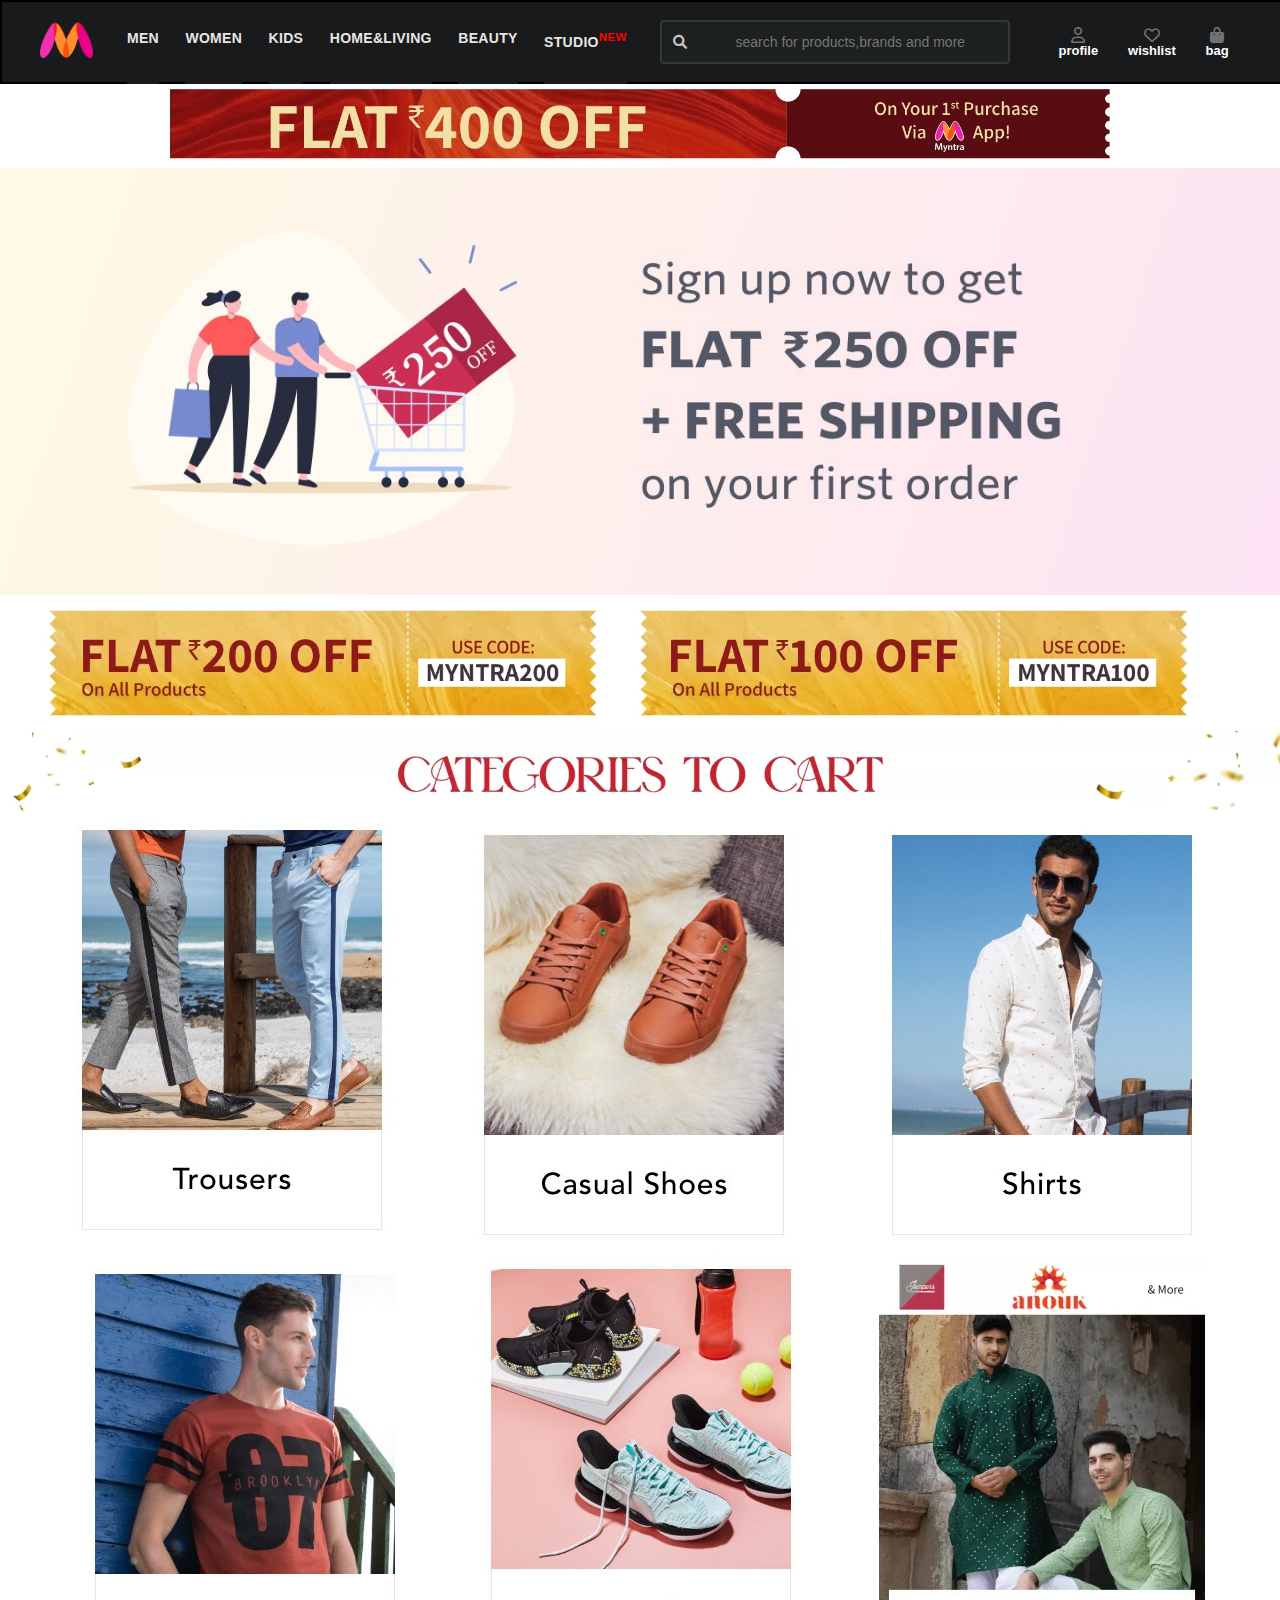
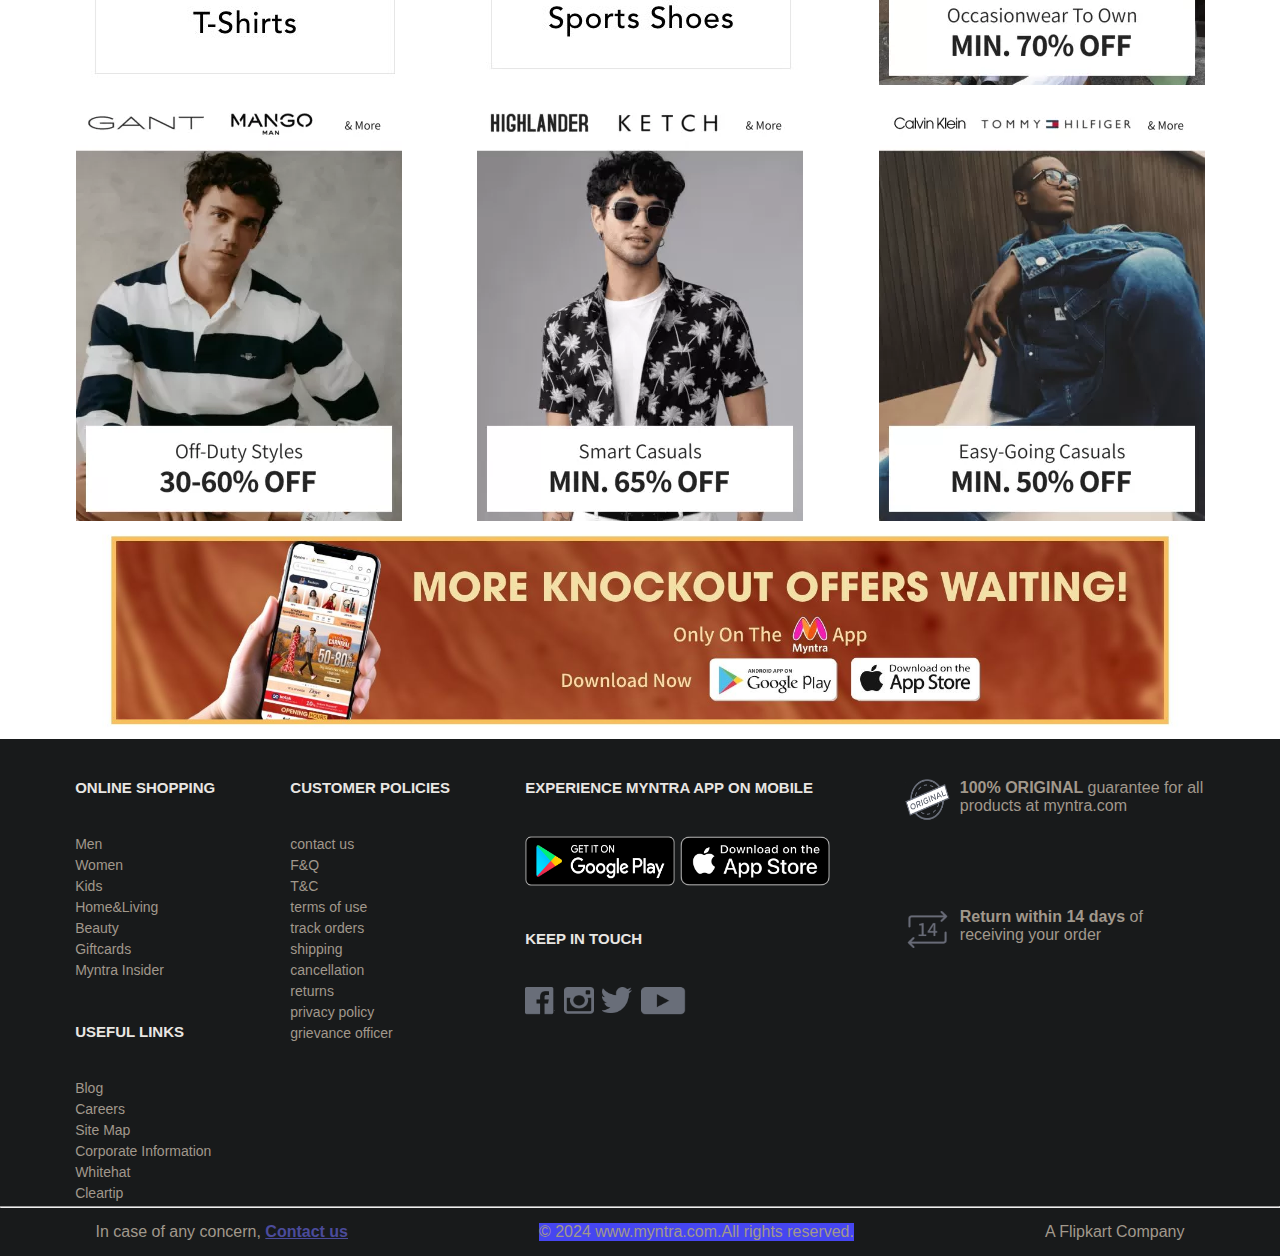
<file: myntraCloneProject/index.html>
<!DOCTYPE html>
<html lang="en">
<head>
    <meta charset="UTF-8">
    <meta name="viewport" content="width=device-width, initial-scale=1.0">
    <link rel="stylesheet" href="https://cdnjs.cloudflare.com/ajax/libs/font-awesome/6.0.0/css/all.min.css">
    <title>myntra-clone</title>
    <link rel="stylesheet" href="index.css">
</head>
<body>
    <header>
        
        <div class="logo">
            <a href="#"><img class="logo-img" src="images/myntra-logo.png"></a>
        </div>

        <nav-bar class="nav-bar-sec">
           <a href="#" class="nav-bar-sec1 ">men</a>
           <a href="#" class="nav-bar-sec2 ">women</a>
           <a href="#" class="nav-bar-sec3 ">kids</a>
           <a href="#" class="nav-bar-sec4 ">home&living</a>
           <a href="#" class="nav-bar-sec5 ">beauty</a>
           <a href="#" class="nav-bar-sec6 ">studio<sup>new</sup></a> 
        </nav-bar>

        <div class="search-bar">
            <i class="fa-solid fa-magnifying-glass search-icon" ></i>
            <input class="search-input"  placeholder="search for products,brands and more">
            
        </div>
        <div class="action-bar">
    
            <div class="action-container ">
            <i class="fa-regular fa-user"></i>
            <span>profile</span>
            </div>
             
            <div class="action-container ">
            <i class="fa-regular fa-heart"></i>
            <span>wishlist</span>
            </div>

            <div class="action-container ">
            <i class="fa-solid fa-bag-shopping"></i>
            <span>bag</span>
            </div>
            
        </div>

    </header>

     <!-- END OF NAV-BAR -->

    <main>
        <div class="bannerContent">
          <img class="banner-image1" src="images/banner/banner-image1.jpg" alt="FLAT400">
          <img class="banner-image2" src="images/banner/banner-image2.jpeg" alt="END OF SEASON SALE">
          <img class="banner-image3" src="images/banner/banner-image3.webp" alt="FLAT200 OFF">
          <img class="banner-image4" src="images/banner/banner-image4.webp" alt="FLAT 100 OFF">
        </div>

    <div class="categories">
     <a href="#" ><img class="categories0" src="images/categories/categories0.webp" alt="CATEGORIES TO CART"></a>

     <div class="category-items1">
     <a href="trousers.html" ><img class="categories1" src="images/categories/category-img1.jpg" alt="CATEGORIES TO CART"></a>
     <a href="casualShoes.html" ><img class="categories2" src="images/categories/category-img2.jpg" alt="CATEGORIES TO CART"></a>
     <a href="shirts.html" ><img class="categories3" src="images/categories/category-img3.jpg" alt="CATEGORIES TO CART"></a>
     <a href="#" ><img class="categories4" src="images/categories/category-img4.jpg" alt="CATEGORIES TO CART"></a>
     <a href="#" ><img class="categories8" src="images/categories/category-img8.jpg" alt="CATEGORIES TO CART"></a>
    
     <a href="#" ><img class="categories5" src="images/categories/category-img5.webp" alt="CATEGORIES TO CART"></a>
     <a href="#" ><img class="categories6" src="images/categories/category-img6.webp" alt="CATEGORIES TO CART"></a>
     <a href="#" ><img class="categories7" src="images/categories/category-img7.webp" alt="CATEGORIES TO CART"></a>
     <a href="#" ><img class="categories9" src="images/categories/category-img9.webp" alt="CATEGORIES TO CART"></a>
     
    </div>
    <a href="#"><img  class="categories10" src="images/categories/category-img10.jpg" alt="MORE OFFERS WAITING"> </a>
     </div>

        <div class="categoryItems"></div>
    </main>

    <footer>
        <div class="footer-items">
            <div class="footer-col1">
                <h3>ONLINE SHOPPING</h3>
                <a href="#"  >men</a>
                <a href="#" >women</a>
                <a href="#" >kids</a>
                <a href="#" >home&living</a>
                <a href="#" >beauty</a>
                <a href="#">giftcards</a>
                <a href="#">Myntra insider</a>

                <h3>USEFUL LINKS</h3>
                <a href="#">blog</a>
                <a href="#">careers</a>
                <a href="#">site map</a>
                <a href="#">corporate information</a>
                <a href="#">whitehat</a>
                <a href="#">cleartip</a>
            </div>

            <div class="footer-col2">
               <h3>CUSTOMER POLICIES</h3>
               <a href="#">contact us</a>
               <a href="#">F&Q</a>
               <a href="#">T&C</a>
               <a href="#">terms of use</a>
               <a href="#">track orders</a>
               <a href="#">shipping</a>
               <a href="#">cancellation</a>
               <a href="#">returns</a>
               <a href="#">privacy policy</a>
               <a href="#">grievance officer</a>
            </div> 

            <div class="footer-col3">

                <div class="footer-col3-1">
                <h3>EXPERIENCE MYNTRA APP ON MOBILE</h3>
                <a href="#" ><img src="images/footerImages/footer-img1.png" class="footer-img1"></a>
                <a href="#" ><img src="images/footerImages/footer-img2.png" class="footer-img2"></a>
                </div>

                <div class="footer-col3-2">
                <h3>KEEP IN TOUCH</h3>
                <a href="#"><img src="images/footerImages/fb.png" class="footer-img3"></a>
                <a href="#"><img src="images/footerImages/insta.png" class="footer-img4"></a>
                <a href="#"><img src="images/footerImages/twitter.png" class="footer-img5"></a>
                <a href="#"><img src="images/footerImages/youtube.png" class="footer-img6"></a>
                </div>

            </div>

            <div class="footer-col4">

                <div class="footer-col4-1">
                <a href="#"><img src="images/footerImages/original.png" class="footer-img7"></a>
                <p><b>100% ORIGINAL </b>guarantee for all products at myntra.com</p>
                </div>

                <div class="footer-col4-2">
                    <a href="#"><img src="images/footerImages/return.png" class="footer-img8"></a>
                    <p><b>Return within 14 days </b>of receiving your order</p>
                    </div>

            </div>
        </div>

        <hr>
        <div class="footer-bottom">
        <p>In case of any concern, <span><a href="#" style="color: rgb(75, 75, 155);">Contact us</a></span></p>
        <p style="background-color:rgb(70, 70, 241);">© 2024 www.myntra.com.All rights reserved.</p>
        <p>A Flipkart Company</p>
         </div>
    </footer>
</body>
</html>
</file>
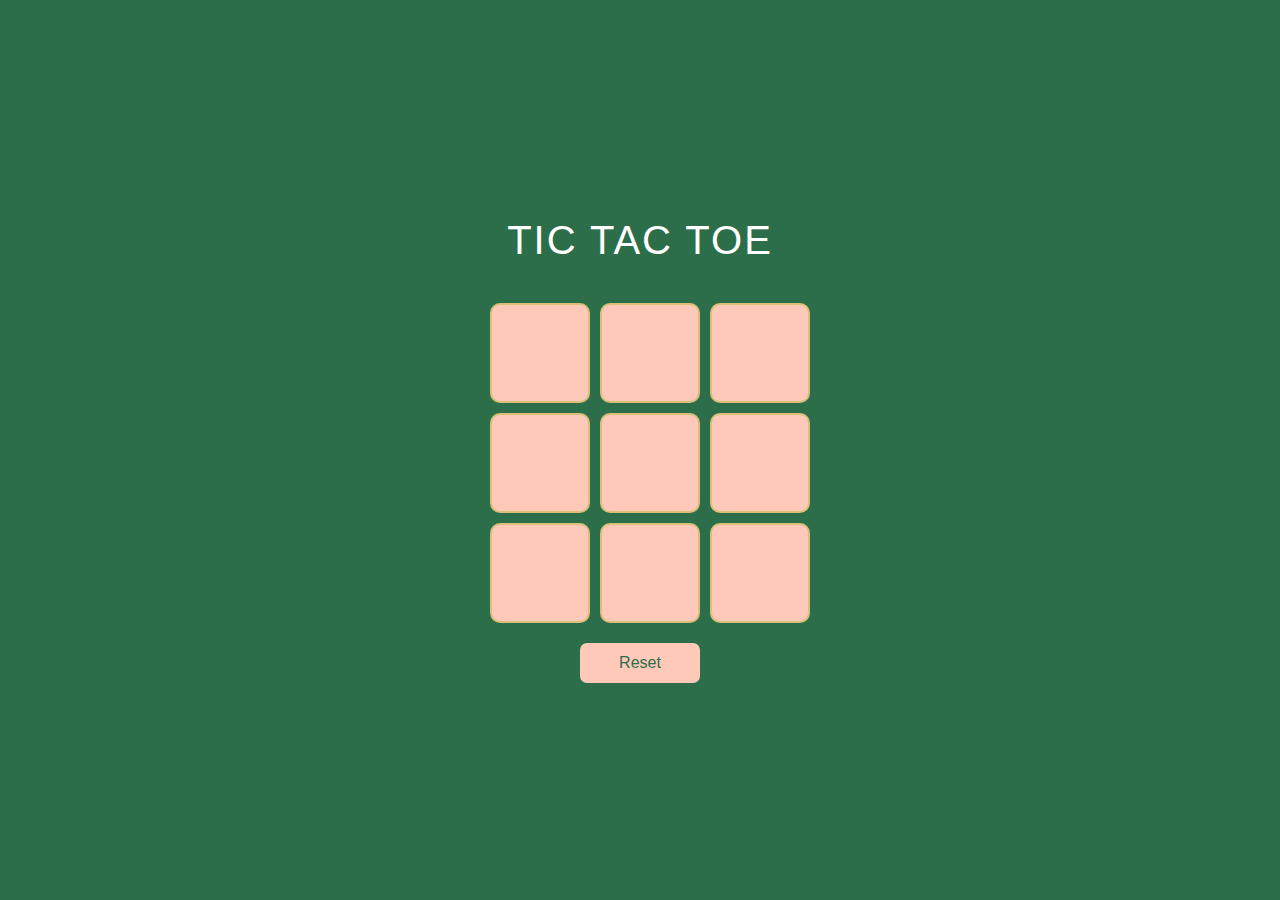
<file: ticTacToe/index.html>
<!DOCTYPE html>
<html lang="en">
<head>
    <meta charset="UTF-8">
    <meta name="viewport" content="width=device-width, initial-scale=1.0">
    <title> Tic-Tac-Toe Game</title>
    <link rel="stylesheet" href="styles.css">
</head>
<body>
    <div class="container">
    <div class="heading">TIC TAC TOE</div>
    <div class="boxes">
       <button class="box"></button>
       <button class="box"></button>
       <button class="box"></button>
       <button class="box"></button>
       <button class="box"></button>
       <button class="box"></button>
       <button class="box"></button>
       <button class="box"></button>
       <button class="box"></button>
    </div>
    <button class="resetBtn">Reset</button>
</div>
    <script src="script.js"></script>
</body>
</html>
</file>
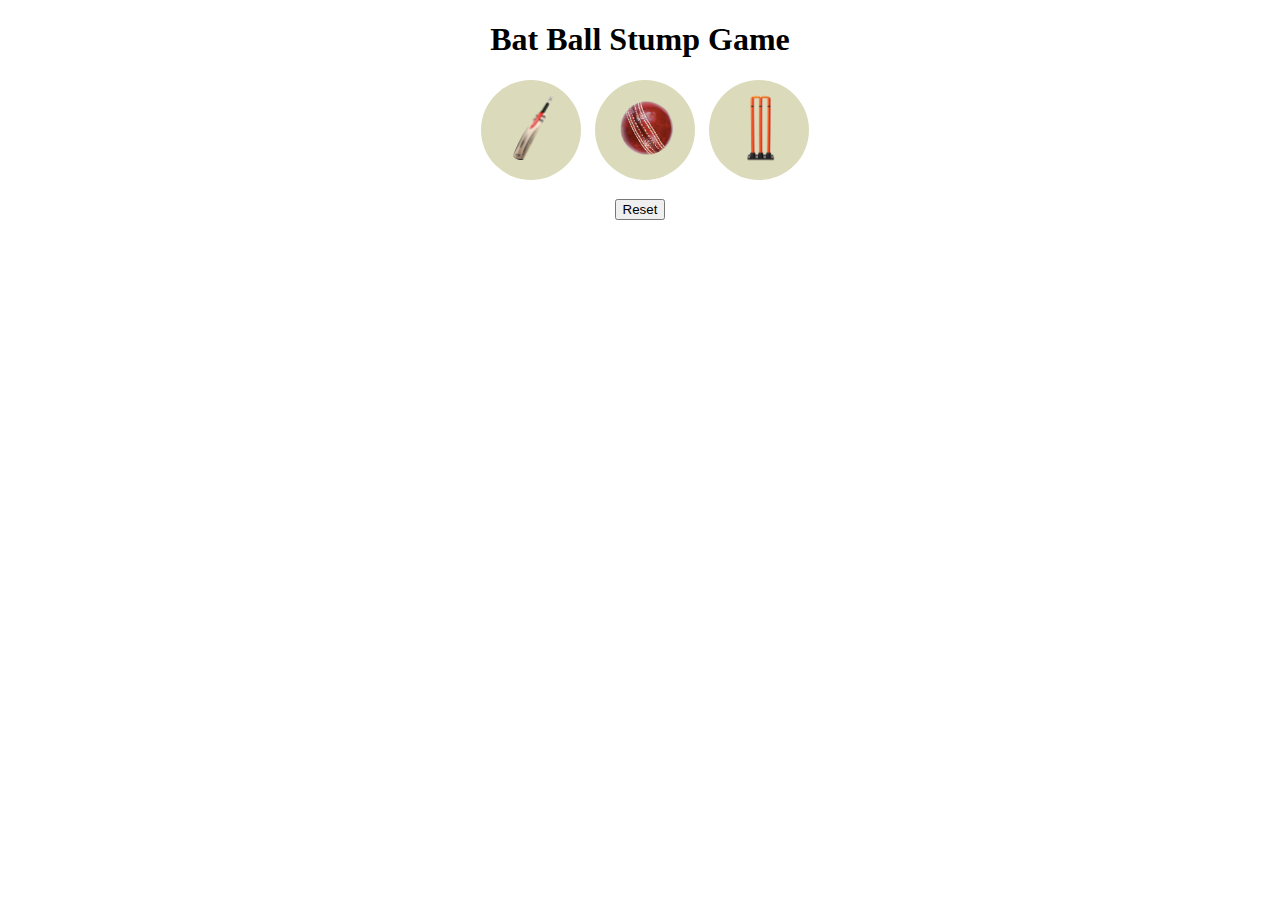
<file: BatBallStump/bbs.html>
<!DOCTYPE html>
<html lang="en">
<head>
    <meta charset="UTF-8">
    <meta name="viewport" content="width=device-width, initial-scale=1.0">
    <title>BatBallStump</title>
    <link rel="stylesheet" href="bbs.css">
</head>
<body>
    <h1>Bat Ball Stump Game</h1>
    <button class="choice-button"
    onclick="

   let computerChoice=getcomputerChoice();

   let resultMsg=getResultMsg('Bat',computerChoice);


   alertMsg('Bat',computerChoice,resultMsg);"
    
    
    ><img src="images/bat.png" class="choiceImg" alt="choice-img"></button>


    <button  class="choice-button"
     onclick="computerChoice=getcomputerChoice();
   
     resultMsg=getResultMsg('Ball',computerChoice);

     alertMsg('Ball',computerChoice,resultMsg);
   "><img src="images/ball.png" class="choiceImg" alt="Ball-img"></button>

    <button  class="choice-button"
    onclick="
   
    computerChoice=getcomputerChoice();
    resultMsg=getResultMsg('Stump',computerChoice);
    

    alertMsg('Stump',computerChoice,resultMsg);"
    
    ><img src="images/stump.png" class="choiceImg" alt="Stump-img"></button>

    <h3 id="user-choice"></h3>
    <h3 id="computer-choice"></h3>
    <h3 id="result"></h3>
    <h3 id="score"></h3>

    
    <button onclick="resetScore()">Reset</button>



    <script src="bbs.js"></script>
</body>
</html>
</file>
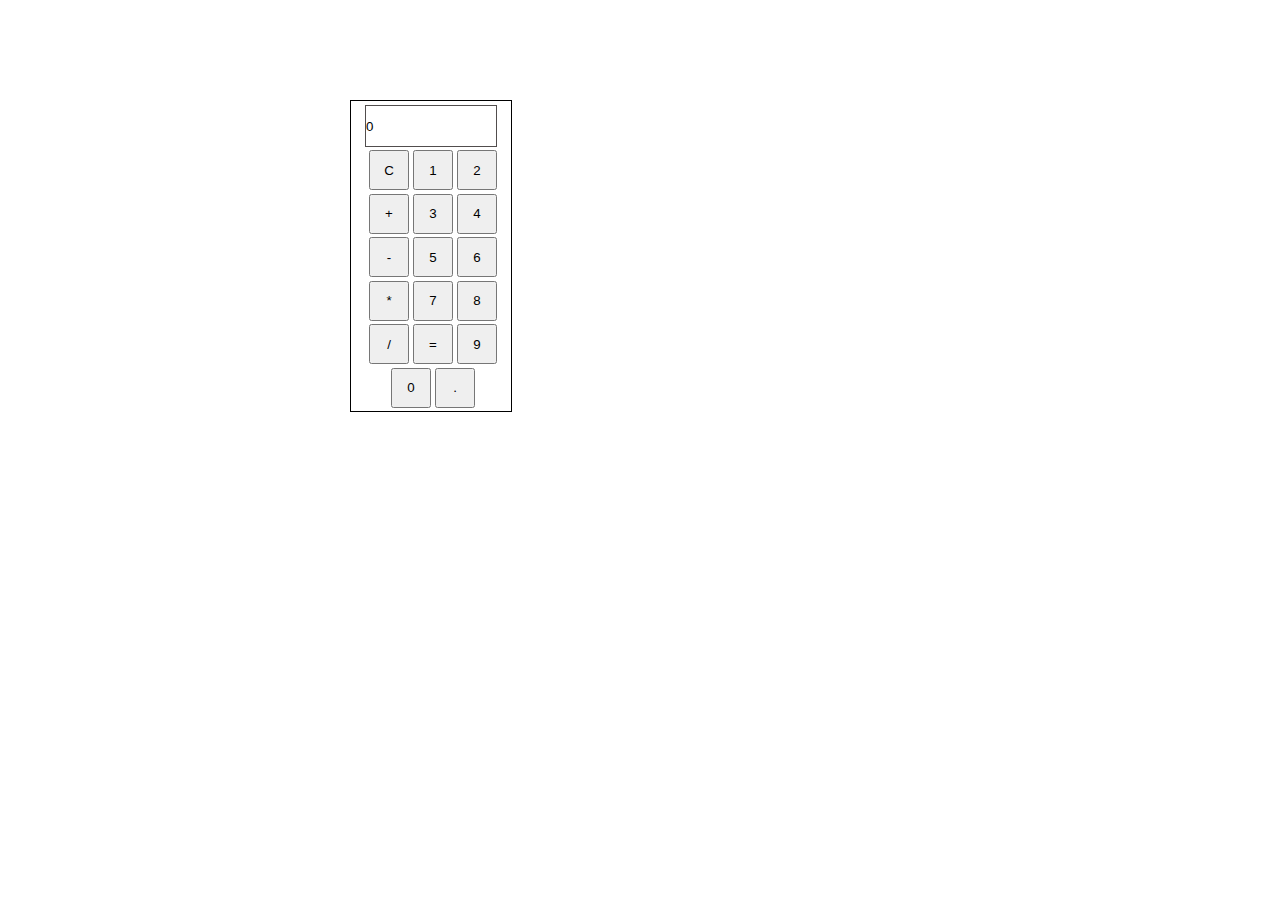
<file: calculator1/calculator.html>
<!DOCTYPE html>
<html lang="en">
<head>
    <meta charset="UTF-8">
    <meta name="viewport" content="width=device-width, initial-scale=1.0">
    <link rel="stylesheet" href="calculator.css">
    <title>CALCULATOR</title>
</head>
<body>
    <div id="outer-border">
   
        <input id="cal-inp"  type="text" readonly>
    
    <button 
    onclick=" output=''; document.querySelector('#cal-inp').value=output;">C</button>
    <button
    onclick=" output=output+'1';document.querySelector('#cal-inp').value=output;">1</button>
    <button  onclick=" output=output+'2'; document.querySelector('#cal-inp').value=output;">2</button>

    <button  onclick=" output=output+'+'; document.querySelector('#cal-inp').value=output;">+</button>

    <button  onclick=" output=output+'3'; document.querySelector('#cal-inp').value=output;">3</button>

    <button  onclick=" output=output+'4'; document.querySelector('#cal-inp').value=output;">4</button>

    <button  onclick=" output=output+'-'; document.querySelector('#cal-inp').value=output;">-</button>

    <button  onclick=" output=output+'5';document.querySelector('#cal-inp').value=output;" >5</button>

    <button  onclick=" output=output+'6'; document.querySelector('#cal-inp').value=output;">6</button>

    <button  onclick=" output=output+'*'; document.querySelector('#cal-inp').value=output;">*</button>

    <button  onclick=" output=output+'7'; document.querySelector('#cal-inp').value=output;">7</button>

    <button  onclick=" output=output+'8'; document.querySelector('#cal-inp').value=output;">8</button>

    <button  onclick=" output=output+'/'; document.querySelector('#cal-inp').value=output;">/</button>

    <button  onclick="
    output=eval(output);; document.querySelector('#cal-inp').value=output;">=</button>

    <button  onclick=" output=output+'9'; document.querySelector('#cal-inp').value=output;">9</button>

    <button  onclick=" output=output+'0'; document.querySelector('#cal-inp').value=output;">0</button>

    <button  onclick=" output=output+'.'; document.querySelector('#cal-inp').value=output;">.</button>
</div>
<script src="calculator.js"></script>
</body>
</html>
</file>
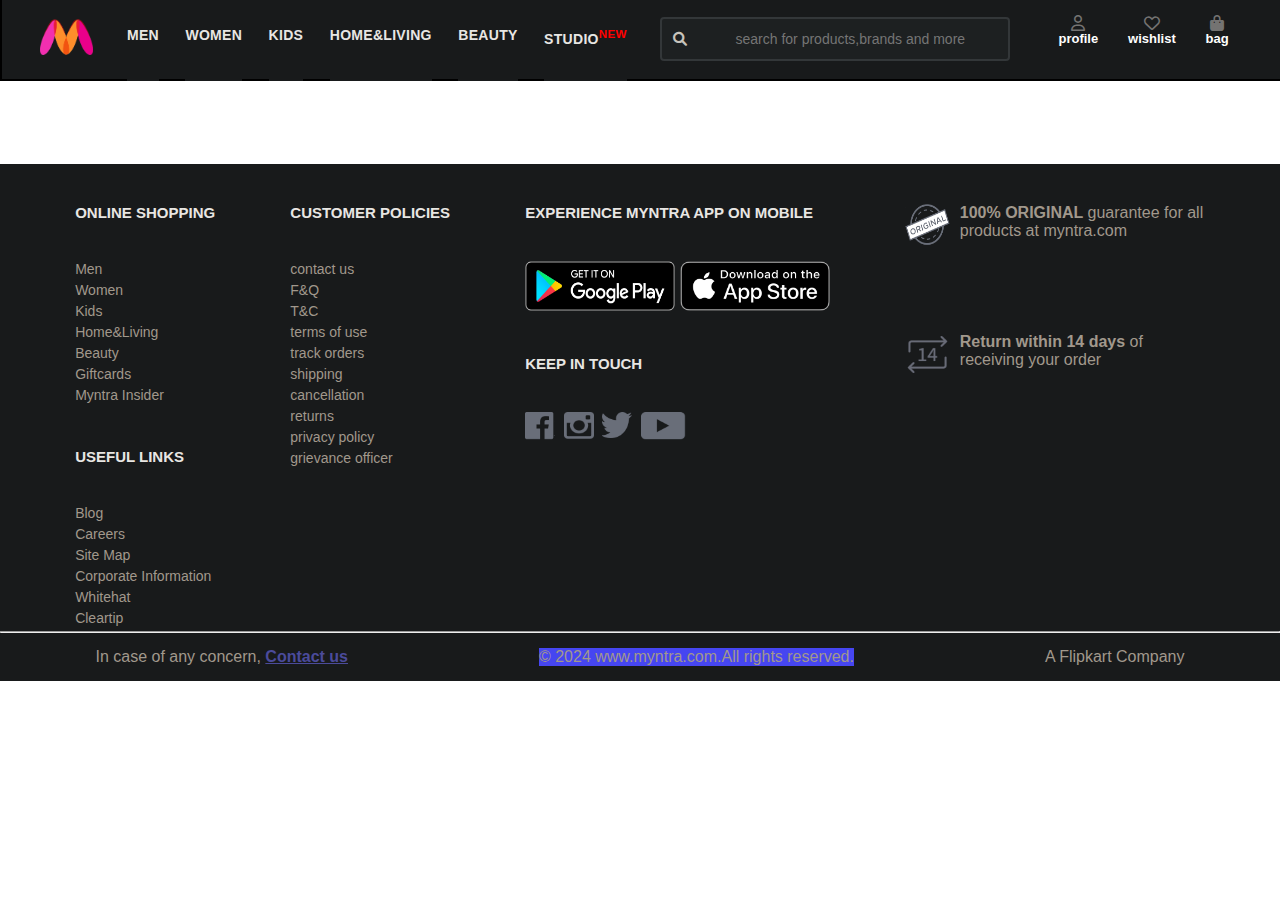
<file: myntraCloneProject/cart.html>
<!DOCTYPE html>
<html lang="en">
<head>
    <meta charset="UTF-8">
    <meta name="viewport" content="width=device-width, initial-scale=1.0">
    <link rel="stylesheet" href="https://cdnjs.cloudflare.com/ajax/libs/font-awesome/6.0.0/css/all.min.css">
    <link rel="stylesheet" href="https://fonts.googleapis.com/css2?family=Material+Symbols+Outlined:opsz,wght,FILL,GRAD@20..48,100..700,0..1,-50..200" />
    <link rel="stylesheet" href="products.css">
    <title>CART</title>
</head>
<body>
    <header>
        
        <div class="logo">
            <a href="#"><img class="logo-img" src="images/myntra-logo.png"></a>
        </div>

        <nav-bar class="nav-bar-sec">
           <a href="#" class="nav-bar-sec1 ">men</a>
           <a href="#" class="nav-bar-sec2 ">women</a>
           <a href="#" class="nav-bar-sec3 ">kids</a>
           <a href="#" class="nav-bar-sec4 ">home&living</a>
           <a href="#" class="nav-bar-sec5 ">beauty</a>
           <a href="#" class="nav-bar-sec6 ">studio<sup>new</sup></a> 
        </nav-bar>

        <div class="search-bar">
            <i class="fa-solid fa-magnifying-glass search-icon" ></i>
            <input class="search-input"  placeholder="search for products,brands and more">
            
        </div>
        <div class="action-bar">
    
            <div class="action-container ">
            <i class="fa-regular fa-user"></i>
            <span>profile</span>
            </div>
             
            <div class="action-container ">
            <i class="fa-regular fa-heart"></i>
            <span>wishlist</span>
            </div>

            <a class="action-container " href="cart.html">
            <i class="fa-solid fa-bag-shopping"></i>
            <span id="bagItems">bag</span>
            <span id="bagItemCount">0</span> 
            </a>
            
        </div>

    </header>

    <main>
        <div class="bag-page">
          <div id="bag-items-container">
          </div>
          <div class="bag-summary">
          </div>
        </div>
    </main>
    
    <footer>
        <div class="footer-items">
            <div class="footer-col1">
                <h3>ONLINE SHOPPING</h3>
                <a href="#"  >men</a>
                <a href="#" >women</a>
                <a href="#" >kids</a>
                <a href="#" >home&living</a>
                <a href="#" >beauty</a>
                <a href="#">giftcards</a>
                <a href="#">Myntra insider</a>

                <h3>USEFUL LINKS</h3>
                <a href="#">blog</a>
                <a href="#">careers</a>
                <a href="#">site map</a>
                <a href="#">corporate information</a>
                <a href="#">whitehat</a>
                <a href="#">cleartip</a>
            </div>

            <div class="footer-col2">
               <h3>CUSTOMER POLICIES</h3>
               <a href="#">contact us</a>
               <a href="#">F&Q</a>
               <a href="#">T&C</a>
               <a href="#">terms of use</a>
               <a href="#">track orders</a>
               <a href="#">shipping</a>
               <a href="#">cancellation</a>
               <a href="#">returns</a>
               <a href="#">privacy policy</a>
               <a href="#">grievance officer</a>
            </div> 

            <div class="footer-col3">

                <div class="footer-col3-1">
                <h3>EXPERIENCE MYNTRA APP ON MOBILE</h3>
                <a href="https://play.google.com/store/apps/details?id=com.myntra.android&hl=en-US" ><img src="images/footerImages/footer-img1.png" class="footer-img1"></a>
                <a href="https://apps.apple.com/in/app/myntra-fashion-shopping-app/id907394059" ><img src="images/footerImages/footer-img2.png" class="footer-img2"></a>
                </div>

                <div class="footer-col3-2">
                <h3>KEEP IN TOUCH</h3>
                <a href="https://www.facebook.com/myntra/"><img src="images/footerImages/fb.png" class="footer-img3"></a>
                <a href="https://www.instagram.com/myntra/"><img src="images/footerImages/insta.png" class="footer-img4"></a>
                <a href="https://x.com/myntra"><img src="images/footerImages/twitter.png" class="footer-img5"></a>
                <a href="https://www.youtube.com/c/myntra"><img src="images/footerImages/youtube.png" class="footer-img6"></a>
                </div>

            </div>

            <div class="footer-col4">

                <div class="footer-col4-1">
                <a href="#"><img src="images/footerImages/original.png" class="footer-img7"></a>
                <p><b>100% ORIGINAL </b>guarantee for all products at myntra.com</p>
                </div>

                <div class="footer-col4-2">
                    <a href="#"><img src="images/footerImages/return.png" class="footer-img8"></a>
                    <p><b>Return within 14 days </b>of receiving your order</p>
                    </div>

            </div>
        </div>

        <hr>
        <div class="footer-bottom">
        <p>In case of any concern, <span><a href="#" style="color: rgb(75, 75, 155);">Contact us</a></span></p>
        <p style="background-color:rgb(70, 70, 241);">© 2024 www.myntra.com.All rights reserved.</p>
        <p>A Flipkart Company</p>
         </div>
    </footer>
      
    
      <script src="cart.js"></script>
</body>
</html>
</file>
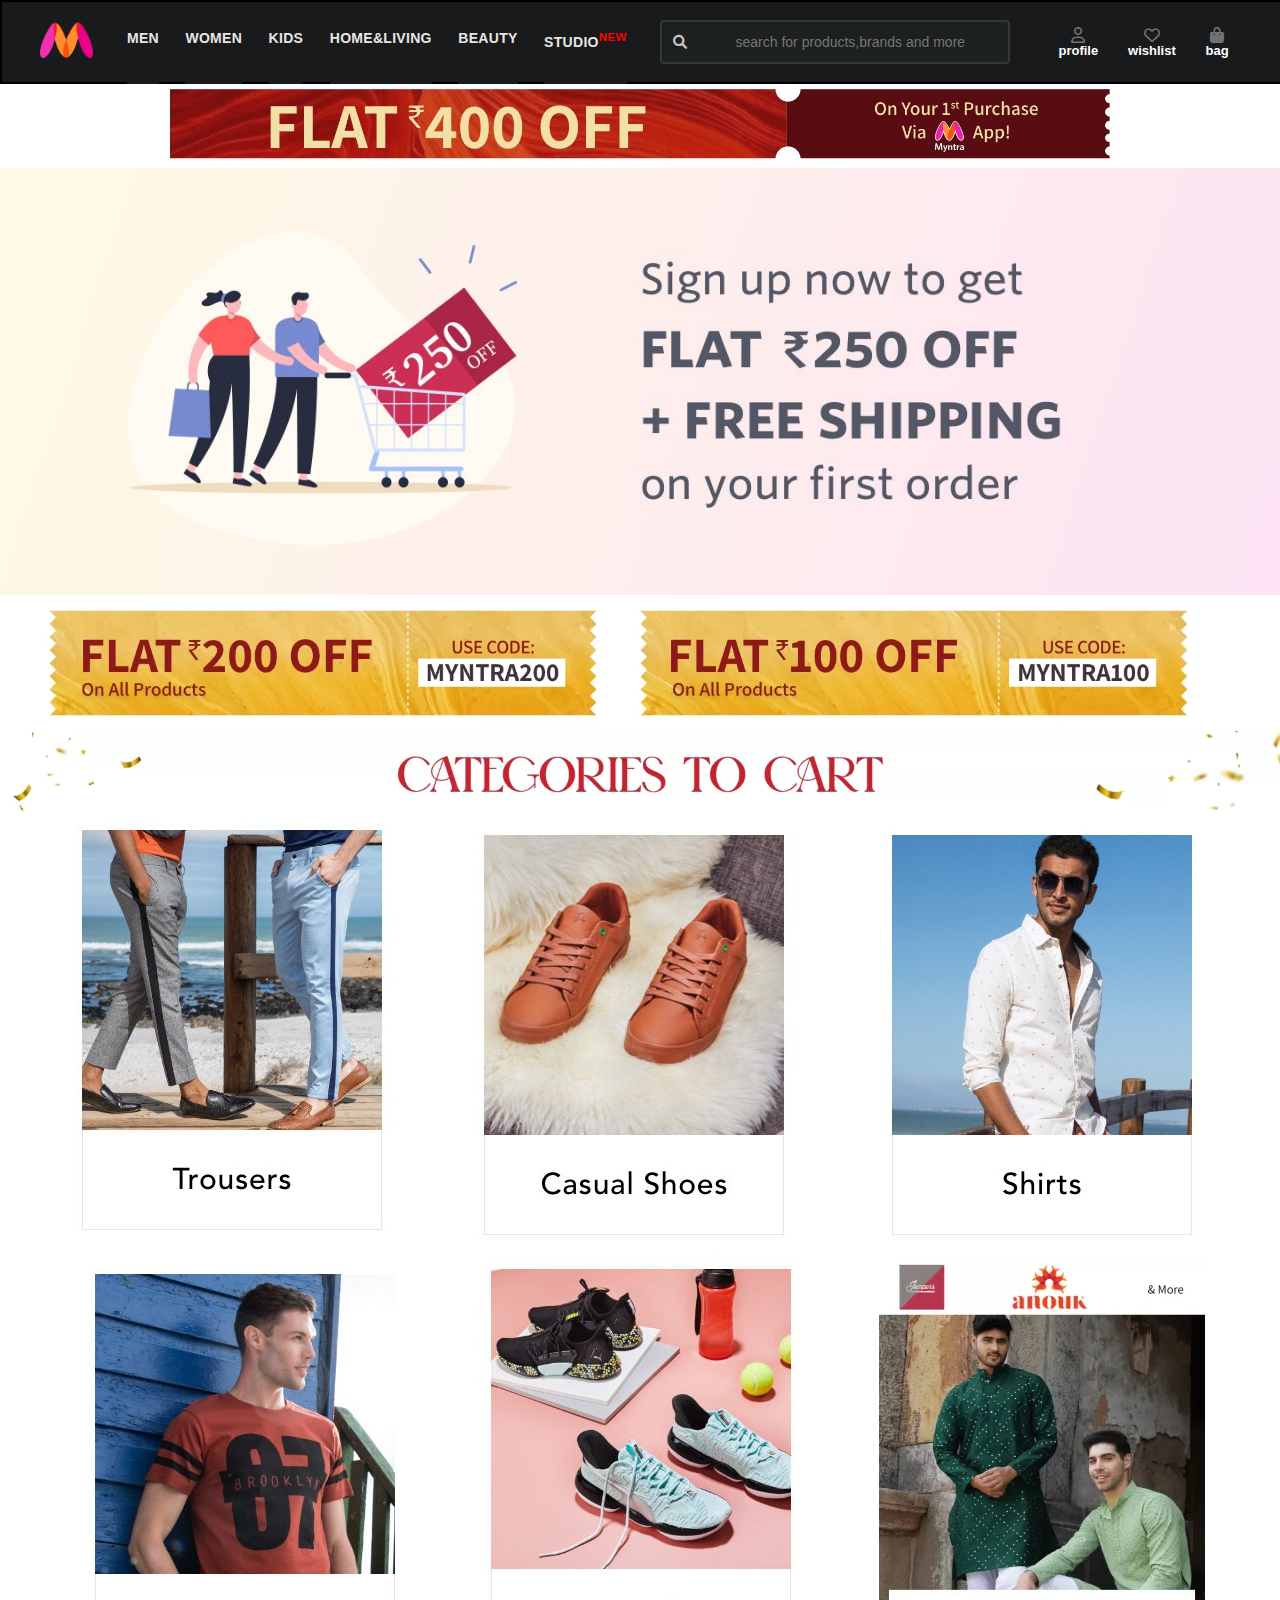
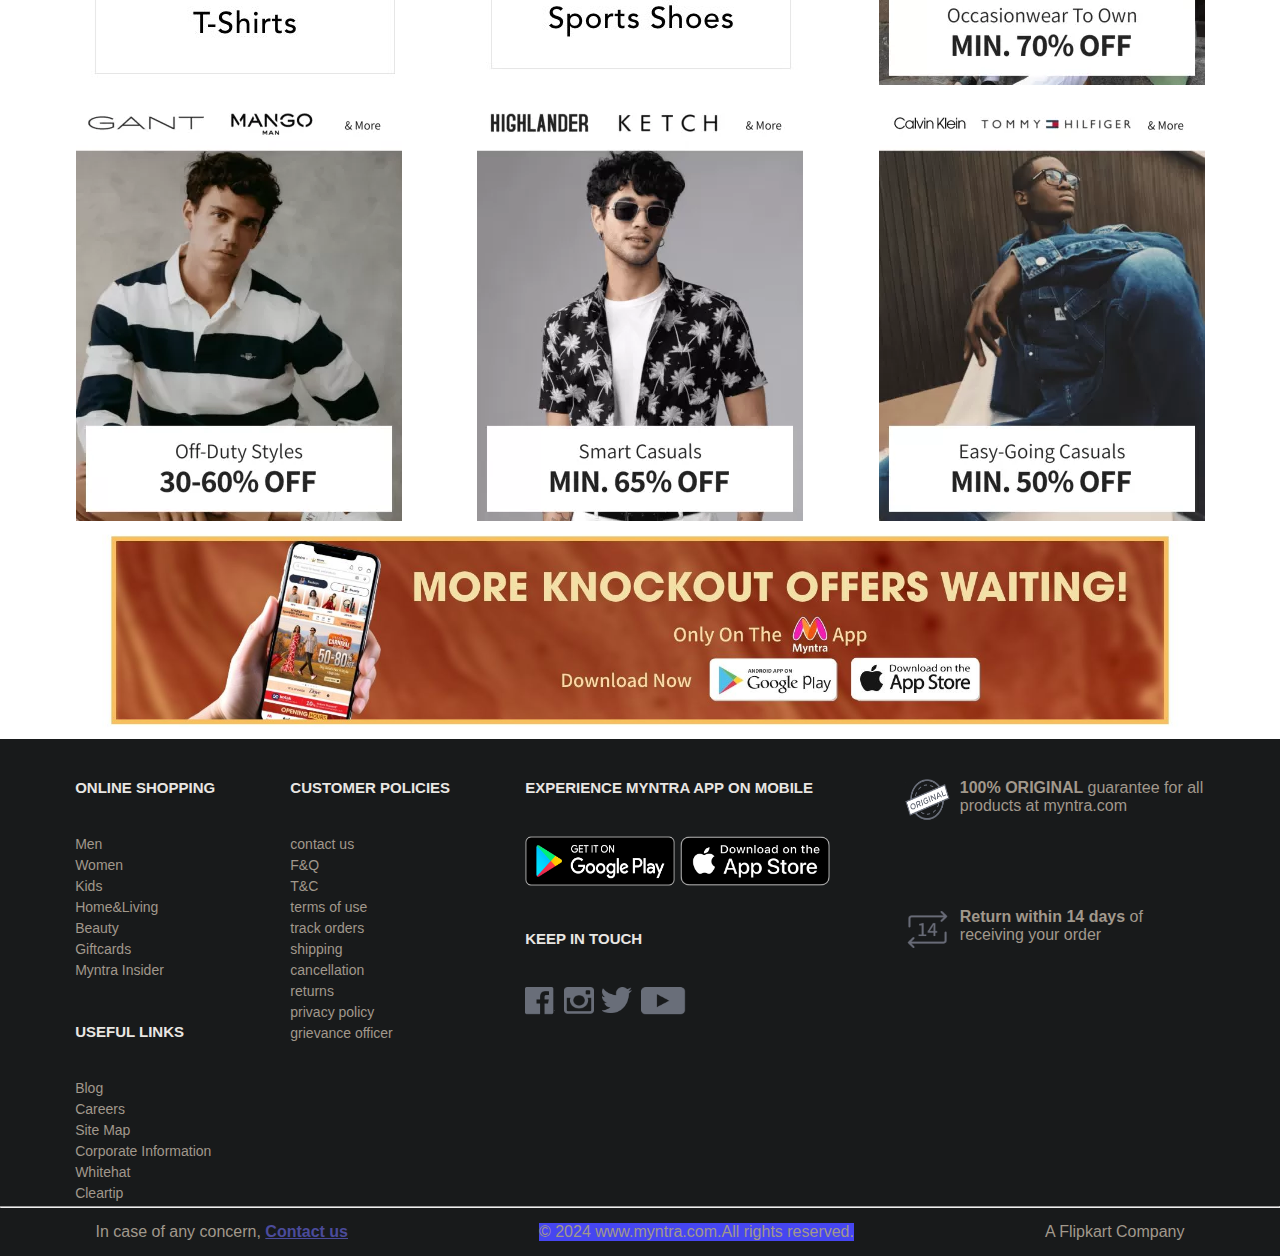
<file: myntraCloneProject/myntraClone.html>
<!DOCTYPE html>
<html lang="en">
<head>
    <meta charset="UTF-8">
    <meta name="viewport" content="width=device-width, initial-scale=1.0">
    <link rel="stylesheet" href="https://cdnjs.cloudflare.com/ajax/libs/font-awesome/6.0.0/css/all.min.css">
    <title>myntra-clone</title>
    <link rel="stylesheet" href="myntraClone.css">
</head>
<body>
    <header>
        
        <div class="logo">
            <a href="#"><img class="logo-img" src="images/myntra-logo.png"></a>
        </div>

        <nav-bar class="nav-bar-sec">
           <a href="#" class="nav-bar-sec1 ">men</a>
           <a href="#" class="nav-bar-sec2 ">women</a>
           <a href="#" class="nav-bar-sec3 ">kids</a>
           <a href="#" class="nav-bar-sec4 ">home&living</a>
           <a href="#" class="nav-bar-sec5 ">beauty</a>
           <a href="#" class="nav-bar-sec6 ">studio<sup>new</sup></a> 
        </nav-bar>

        <div class="search-bar">
            <i class="fa-solid fa-magnifying-glass search-icon" ></i>
            <input class="search-input"  placeholder="search for products,brands and more">
            
        </div>
        <div class="action-bar">
    
            <div class="action-container ">
            <i class="fa-regular fa-user"></i>
            <span>profile</span>
            </div>
             
            <div class="action-container ">
            <i class="fa-regular fa-heart"></i>
            <span>wishlist</span>
            </div>

            <div class="action-container ">
            <i class="fa-solid fa-bag-shopping"></i>
            <span>bag</span>
            </div>
            
        </div>

    </header>

     <!-- END OF NAV-BAR -->

    <main>
        <div class="bannerContent">
          <img class="banner-image1" src="images/banner/banner-image1.jpg" alt="FLAT400">
          <img class="banner-image2" src="images/banner/banner-image2.jpeg" alt="END OF SEASON SALE">
          <img class="banner-image3" src="images/banner/banner-image3.webp" alt="FLAT200 OFF">
          <img class="banner-image4" src="images/banner/banner-image4.webp" alt="FLAT 100 OFF">
        </div>

    <div class="categories">
     <a href="#" ><img class="categories0" src="images/categories/categories0.webp" alt="CATEGORIES TO CART"></a>

     <div class="category-items1">
     <a href="#" ><img class="categories1" src="images/categories/category-img1.jpg" alt="CATEGORIES TO CART"></a>
     <a href="#" ><img class="categories2" src="images/categories/category-img2.jpg" alt="CATEGORIES TO CART"></a>
     <a href="#" ><img class="categories3" src="images/categories/category-img3.jpg" alt="CATEGORIES TO CART"></a>
     <a href="#" ><img class="categories4" src="images/categories/category-img4.jpg" alt="CATEGORIES TO CART"></a>
     <a href="#" ><img class="categories8" src="images/categories/category-img8.jpg" alt="CATEGORIES TO CART"></a>
    
     <a href="#" ><img class="categories5" src="images/categories/category-img5.webp" alt="CATEGORIES TO CART"></a>
     <a href="#" ><img class="categories6" src="images/categories/category-img6.webp" alt="CATEGORIES TO CART"></a>
     <a href="#" ><img class="categories7" src="images/categories/category-img7.webp" alt="CATEGORIES TO CART"></a>
     <a href="#" ><img class="categories9" src="images/categories/category-img9.webp" alt="CATEGORIES TO CART"></a>
     
    </div>
    <a href="#"><img  class="categories10" src="images/categories/category-img10.jpg" alt="MORE OFFERS WAITING"> </a>
     </div>

        <div class="categoryItems"></div>
    </main>

    <footer>
        <div class="footer-items">
            <div class="footer-col1">
                <h3>ONLINE SHOPPING</h3>
                <a href="#"  >men</a>
                <a href="#" >women</a>
                <a href="#" >kids</a>
                <a href="#" >home&living</a>
                <a href="#" >beauty</a>
                <a href="#">giftcards</a>
                <a href="#">Myntra insider</a>

                <h3>USEFUL LINKS</h3>
                <a href="#">blog</a>
                <a href="#">careers</a>
                <a href="#">site map</a>
                <a href="#">corporate information</a>
                <a href="#">whitehat</a>
                <a href="#">cleartip</a>
            </div>

            <div class="footer-col2">
               <h3>CUSTOMER POLICIES</h3>
               <a href="#">contact us</a>
               <a href="#">F&Q</a>
               <a href="#">T&C</a>
               <a href="#">terms of use</a>
               <a href="#">track orders</a>
               <a href="#">shipping</a>
               <a href="#">cancellation</a>
               <a href="#">returns</a>
               <a href="#">privacy policy</a>
               <a href="#">grievance officer</a>
            </div> 

            <div class="footer-col3">

                <div class="footer-col3-1">
                <h3>EXPERIENCE MYNTRA APP ON MOBILE</h3>
                <a href="#" ><img src="images/footerImages/footer-img1.png" class="footer-img1"></a>
                <a href="#" ><img src="images/footerImages/footer-img2.png" class="footer-img2"></a>
                </div>

                <div class="footer-col3-2">
                <h3>KEEP IN TOUCH</h3>
                <a href="#"><img src="images/footerImages/fb.png" class="footer-img3"></a>
                <a href="#"><img src="images/footerImages/insta.png" class="footer-img4"></a>
                <a href="#"><img src="images/footerImages/twitter.png" class="footer-img5"></a>
                <a href="#"><img src="images/footerImages/youtube.png" class="footer-img6"></a>
                </div>

            </div>

            <div class="footer-col4">

                <div class="footer-col4-1">
                <a href="#"><img src="images/footerImages/original.png" class="footer-img7"></a>
                <p><b>100% ORIGINAL </b>guarantee for all products at myntra.com</p>
                </div>

                <div class="footer-col4-2">
                    <a href="#"><img src="images/footerImages/return.png" class="footer-img8"></a>
                    <p><b>Return within 14 days </b>of receiving your order</p>
                    </div>

            </div>
        </div>

        <hr>
        <div class="footer-bottom">
        <p>In case of any concern, <span><a href="#" style="color: rgb(75, 75, 155);">Contact us</a></span></p>
        <p style="background-color:rgb(70, 70, 241);">© 2024 www.myntra.com.All rights reserved.</p>
        <p>A Flipkart Company</p>
         </div>
    </footer>
</body>
</html>
</file>
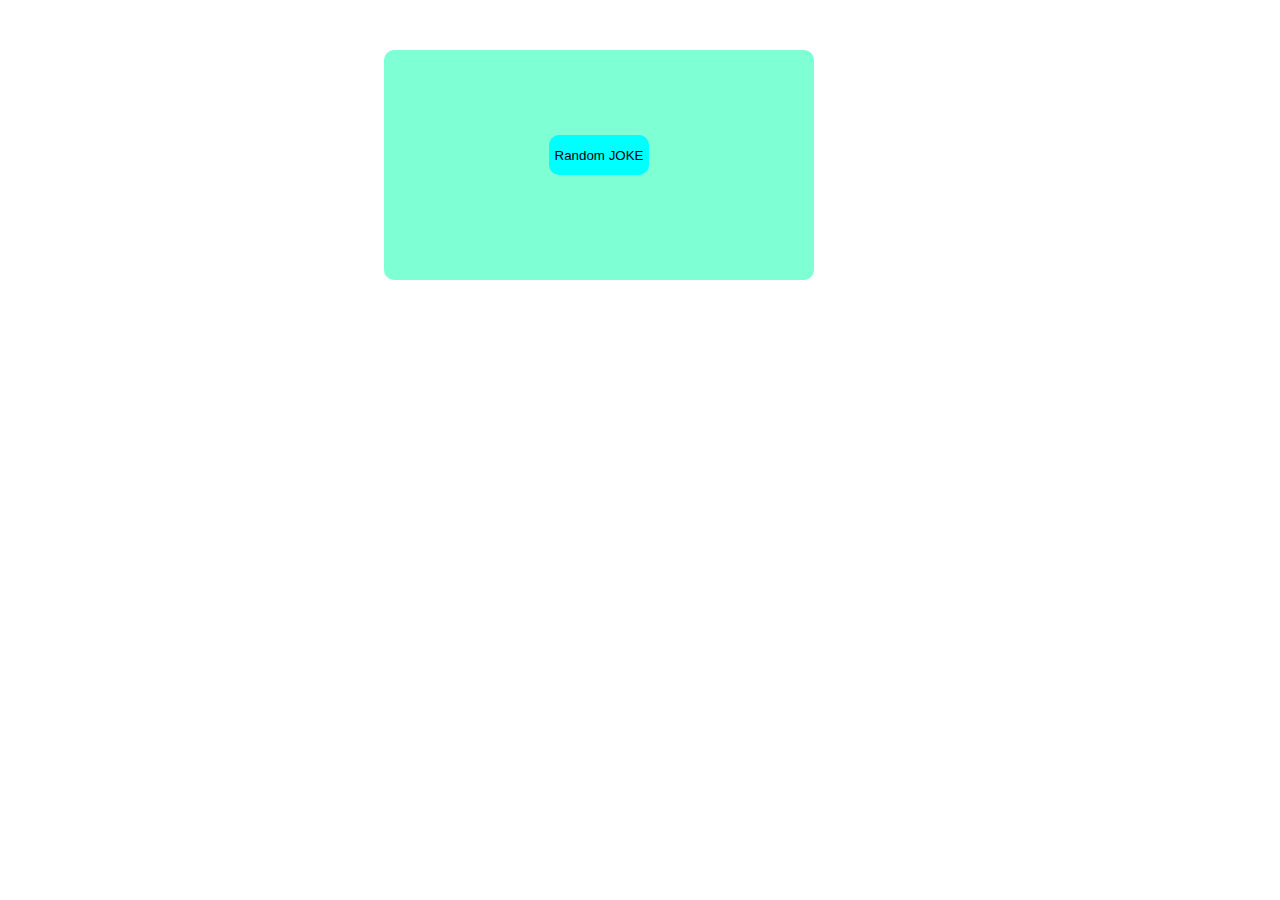
<file: RandomJokesWebApp/jokes.html>
<!DOCTYPE html>
<html lang="en">
<head>
    <meta charset="UTF-8">
    <meta name="viewport" content="width=device-width, initial-scale=1.0">
    <link rel="stylesheet" href="jokes.css">
    <title>API'S</title>
</head>
<body>

    <div id="jokeContainer"> 
        <button id="btn"> Random JOKE</button>
        <div id="factPara"></div>
    </div>
    

    <script src="jokes.js"></script>
</body>
</html>
</file>
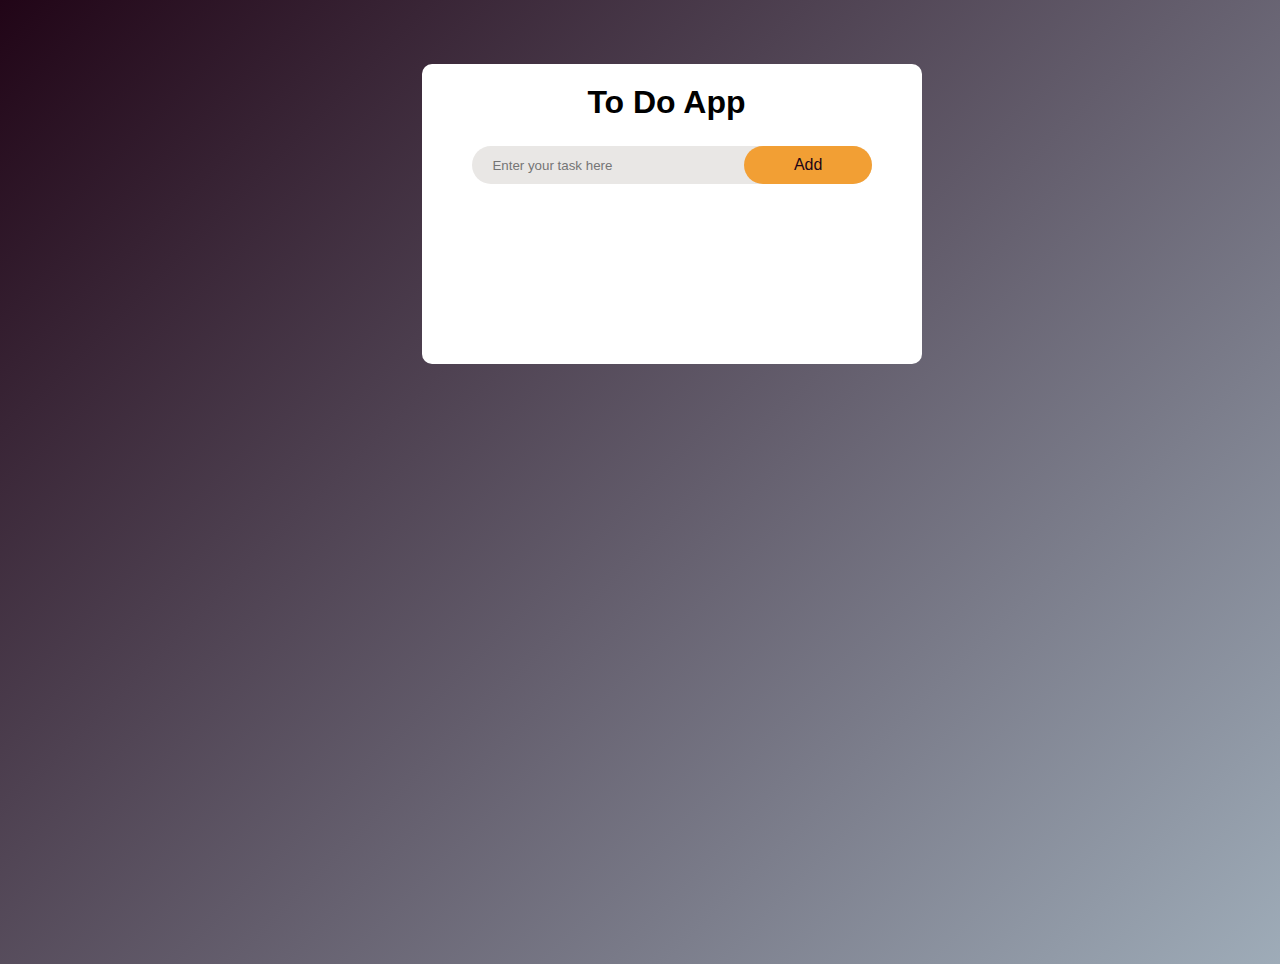
<file: toDoList/toDoList.html>
<!DOCTYPE html>
<html lang="en">
<head>
    <meta charset="UTF-8">
    <meta name="viewport" content="width=device-width, initial-scale=1.0">
    <link rel="stylesheet" href="toDoList.css">
    <title>To Do List</title>
</head>
<body>
    <div id="container">
        <h1>To Do App</h1>
        <div id="inp">
            <input id="task-input" type="text" placeholder="Enter your task here">
            <button id="add-button" onclick="addTask();"> Add</button>
        </div>
       <ul id="task-list">
       </ul>
    </div>
    <script src="toDoList.js"></script>
</body>
</html>
</file>
<file: myntraCloneProject/index.css>
*{
    margin:0;
    padding:0;
    font-family: Assistant, -apple-system, BlinkMacSystemFont, Segoe UI, Roboto, Helvetica, Arial, sans-serif;
}

header{
   
    background-color:  rgb(24,26,27);
    color:white;
    height:80px;
    width:100%;
    display: flex;
    justify-content:space-between;
    align-items:center;
    border:2px solid black;

}

    @media screen and (max-width:100%){
      header{
        background-color:rgb(24,26,27); ;
      }
    }
        
    

.logo{
    margin-left:3%;
}

.logo-img{
    width:53px;
    height:36px;

}

nav-bar{
    display:flex;
   min-width:500px;
   font-size:14px;
   font-weight:700;
   justify-content:space-between;
    text-transform: uppercase;
   
}

nav-bar a{
    color:rgb(232, 230, 227);
    letter-spacing:0.3px;
     text-decoration: none;
     padding-top: 30px;
     padding-bottom:30px;
     border-bottom:5px solid rgb(24,26,27);
    }
nav-bar a:hover{
    border-bottom:5px solid rgb(150, 4, 99);
}
    
    

sup{color:red}

.search-bar{
    width:27%;
    height:40px;
    background-color:rgb(29, 32, 33);
    border:2px solid rgb(51, 55, 57);
    border-radius:4px;

}
.search-icon{
    color:rgb(199, 195, 187);
    background-color:rgb(29, 32, 33);
    font-size:14px;
    text-align:center;
    width:10%;
    height:50%;
    border-color: transparent
   
}
.search-input{
    color:rgb(161, 152, 140);
   background-color:rgb(29, 32, 33);
   font-size:14px;
   font-weight:400;
   text-align:center;
   width:85%;
   height:36px;
   border-color: transparent;
   
}

.action-bar{
    display:flex;
    margin-right:3%;
    min-width:200px;
    justify-content:space-around;


}
.action-container{
    display:flex;
    flex-direction: column;
    align-items:center
}

.action-container span{
    font-size: small;
}
.action-bar i{
    color:rgb(116, 115, 114);
    color-scheme: dark;
}

#bagItemCount{
    width:15px;
    height:15px;
    white-space: nowrap;
    position:relative;
    left:7px;
    top:-44px;
    text-align:center;
    font-size: 12px;
    color:white;
    background-color: red;
    border-radius:50%;
    line-height: 18px;
    font-weight: 700;
    padding-bottom:3px;
}

/* banner image */

.banner-image1{
    width:80vw;
   margin-left:10%;
}

.banner-image2{
    width:100%;
}

.banner-image3{
    width:48%;
}
.banner-image4{
    width:48%;
}
.categories0{
width:100%;
}
.category-items1 {
    width:100%;
    display:flex;
    flex-wrap: wrap;
    justify-content:space-evenly;
    align-items:center;

}

.categories10{
    width:90vw;
    margin-left:5%;
}

footer{
    background-color: rgb(24,26,27);
}

.footer-items{
    
    display:flex;
    justify-content: space-evenly;
}

.footer-items h3{
    font-size:15px;
   color: rgb(232, 230, 227);
    padding-top:40px;
    padding-bottom: 40px;
}

.footer-col1{
   font-size:15px;
    display:flex;
    flex-direction: column;
}
.footer-col1 a{
    color:#A1988c;
    font-size:14px;
    text-transform: capitalize;
    padding-bottom:5px;
    text-decoration: none;
}

.footer-col2{
    display:flex;
    flex-direction: column;
}

.footer-col2 a{
    color:#A1988c;
    font-size:14px;
    color:rgb(161, 152, 140);
    padding-bottom:5px;
    text-decoration: none;
}

.footer-col3{
    display:flex;
    flex-direction: column;
}


.footer-img1,.footer-img2{
    width:150px;
    height:50px;
}




.footer-img4{
    width:30px;
height: 30px;
margin-right:4px;
}
.footer-img5{
    width:30px;
height: 30px;
margin-right:4px;
}

.footer-img3{
    width:30px;
height: 30px;
margin-right:4px;
}
.footer-img6{
    width:45px;
    height:30px;
}

.footer-col4{
    width:300px;
    display:flex;
    flex-direction: column;
    color:#A1988c;
}
.footer-col4-1{
    width:300px;
    display:flex;
    color:#A1988c;
    padding-top: 40px;
    padding-bottom: 40px;
}
.footer-col4-2{
    width:300px;
    display:flex;
    color:#A1988c;
    padding-top: 40px;
    padding-bottom: 40px;
}

.footer-img7{
    width:45px;
    height:45px;
    margin-right:10px;
}

.footer-img8{
    width:45px;
    height:45px;
    margin-right:10px;
}

span{
    font-weight:700;
}

.footer-bottom{
    color:#A1988c;
    display:flex;
    justify-content:space-around;
    padding-top: 15px;
    padding-bottom: 15px;
}
</file>
<file: ticTacToe/styles.css>
* {
    margin: 0;
    padding: 0;
    font-family: Arial, Helvetica, sans-serif;
    box-sizing: border-box;
}

body {
    background-color: #2C6E49;
    text-align: center;
    display: flex;
    align-items: center;
    justify-content: center;
    min-height: 100vh;
}

.container {
    display: flex;
    flex-direction: column;
    align-items: center;
    gap: 20px;
}

.heading {
    color: white;
    font-size: 2.5rem;
    letter-spacing: 2px;
    margin-bottom: 20px;
    text-transform: uppercase;
}

.boxes {
    display: grid;
    grid-template-columns: repeat(3, 1fr);
    gap: 10px;
    width: 300px;
    height: 300px;
    transform: scale(1); /* Base scale for hover effect */
    transition: transform 0.3s ease-in-out;
}

.boxes:hover {
    transform: scale(1.05); /* Slightly enlarge grid on hover */
}

.box {
    width: 100px;
    height: 100px;
    background-color: #FFC9B9;
    border: 2px solid #D9BF77;
    border-radius: 10px;
    cursor: pointer;
    transition: background-color 0.3s, box-shadow 0.3s;
    font-size: 2rem;
    color: #2C6E49;
}

.box:hover {
    background-color: #FFDAB5;
    box-shadow: 0 0 10px rgba(0, 0, 0, 0.2);
}

.resetBtn {
    width: 120px;
    height: 40px;
    font-size: 1rem;
    background-color: #FFC9B9;
    color: #2C6E49;
    border: none;
    border-radius: 7px;
    cursor: pointer;
    margin-top:20px;
    transition: background-color 0.3s, transform 0.3s;
}

.resetBtn:hover {
    background-color: #FFDAB5;
    transform: scale(1.05);
}
</file>
<file: BatBallStump/bbs.css>
body{
    text-align:center;
}

.choice-button{
    width:100px;
    height:100px;
    border:none;
    margin-left:10px;
    border-radius:50%;
    background-color: rgb(219, 219, 188);
    cursor:pointer;
}
 
.choiceImg{
    height:70px;
   
   padding-left:4px;

}
</file>
<file: calculator1/calculator.css>
*{
    margin:0;
    padding:0;
}

#outer-border{
    border:1px solid black;
    width:160px;
    height:310px;
    display:flex;
    flex-wrap:wrap;
    justify-content:center;
    margin:100px 100px 100px 350px;

}
#cal-inp{
    border:1px solid rgb(81, 77, 77);
    height:40px;
    width:130px;
    margin-top:4px;

}
button{
    width:40px;
height:40px;
margin-left:4px;
}
</file>
<file: myntraCloneProject/products.css>
*{
    margin:0;
    padding:0;
    font-family: Assistant, -apple-system, BlinkMacSystemFont, Segoe UI, Roboto, Helvetica, Arial, sans-serif;
}

header{
   
    background-color:  rgb(24,26,27);
    color:white;
    height:80px;
    width:100vw;
    display: flex;
    justify-content:space-between;
    align-items:center;
    border:2px solid black;
    margin-top:-3px;
    position: fixed;
    z-index: 1;

}

    @media screen and (max-width:100%){
      header{
        background-color:rgb(24,26,27); ;
      }
    }
        
    

.logo{
    margin-left:3%;
}

.logo-img{
    width:53px;
    height:36px;

}

nav-bar{
    display:flex;
   min-width:500px;
   font-size:14px;
   font-weight:700;
   justify-content:space-between;
    text-transform: uppercase;
   
}

nav-bar a{
    color:rgb(232, 230, 227);
    letter-spacing:0.3px;
     text-decoration: none;
     padding-top: 30px;
     padding-bottom:30px;
     border-bottom:5px solid rgb(24,26,27);
    }
nav-bar a:hover{
    border-bottom:5px solid rgb(150, 4, 99);
}
    
    
sup{color:red}

.search-bar{
    width:27%;
    height:40px;
    background-color:rgb(29, 32, 33);
    border:2px solid rgb(51, 55, 57);
    border-radius:4px;

}
.search-icon{
    color:rgb(199, 195, 187);
    background-color:rgb(29, 32, 33);
    font-size:14px;
    text-align:center;
    width:10%;
    height:50%;
    border-color: transparent
   
}
.search-input{
    color:rgb(161, 152, 140);
   background-color:rgb(29, 32, 33);
   font-size:14px;
   font-weight:400;
   text-align:center;
   width:85%;
   height:36px;
   border-color: transparent;
   
}

.action-bar{
    display:flex;
    margin-right:3%;
    min-width:200px;
    justify-content:space-around;


}
.action-container{
    display:flex;
    flex-direction: column;
    align-items:center
}

.action-container span{
    font-size: small;
}
.action-container {
    color:white;
    text-decoration: none;
}
.action-bar i{
    color:rgb(116, 115, 114);
    color-scheme: dark;
}

#bagItemCount{
    width:15px;
    height:15px;
    white-space: nowrap;
    position:relative;
    left:7px;
    top:-44px;
    text-align:center;
    font-size: 12px;
    color:white;
    background-color: red;
    border-radius:50%;
    line-height: 18px;
    font-weight: 700;
    padding-bottom:3px;
}

#items-container{
    display:flex;
     flex-wrap: wrap;
     justify-content: space-around;
     width:100%;
    padding-top: 80px;
     position: absolute;
    
}

#item-container{
    width:250px;
    margin:40px 20px;
   
}

.image{
    width:100%;
}

#rating{
    font-size: 10px;
}
#reviews{
    font-weight: 700;
}
#count{
    font-weight: 700;
}


#company{
    font-size: 16px;
    font-weight: 700;
    line-height: 1;
    color: #282c3f;
    margin-bottom: 4px;
    overflow: hidden;
    text-overflow: ellipsis;
}

#item{
    color:rgb(174, 167, 156);
    font-size: 14px;
    line-height: 1;
    margin-top: 3px;
    margin-bottom: 7px;
    overflow: hidden;
    text-overflow: ellipsis;
    white-space: nowrap;
    font-weight: 400;
    display: block;
}
#current-price{
    font-size: 15px;
    font-weight: 700;
    color: #282c3f;
}
#original-price{
    text-decoration: line-through;
    color: #7e818c;
    font-weight: 400;
    margin-left: 5px;
    font-size: 12px;
}
#discount{
    color: #ff905a;
    font-weight: 400;
    font-size: 12px;
    margin-left: 5px;
    text-decoration: line-through;
}
#addToBag{
    width:90%;
    height:30px;
    border-radius:5px;
    background-color: rgb(126, 215, 38);
    font-size: 18px;
    text-align: center;
    cursor: pointer;
}

/* styling of cart elements  */

#empty-bag{
  color:rgb(206, 180, 180);
    display: flex;
    font-size: 3rem;
    text-align: center;
    justify-content: center;
}

.bag-page{
    width: 90vw;
    margin-left: 7%;
    padding-top:100px;
    display: flex;
    flex-wrap: wrap;
  }
  
.bag-items-container {
    width: 60%;
    margin-top:100px;
    padding:40px 20px 20px 10px;
    border-right: 1px solid #eaeaec;
    /* padding-top: 32px; */
    color: #282c3f;
    font-size: 13px;
    line-height: 1.42857143;
    margin-bottom: 16px;
    
  }
  
  .bag-summary {
    vertical-align: top;
    width: 35%;
    padding: 24px 0 40px 70px;
    color: #282c3f;
    font-size: 13px;
    line-height: 1.42857143;
  }
  
  
  .price-header {
    font-size: 12px;
    font-weight: 700;
    margin: 24px 0 16px;
    color: #535766;
  }
  
  .price-item {
    margin-bottom: 12px;
    line-height: 16px;
    font-size: 14px;
    color: #282c3f;
  }
  
  .price-item-value {
    float: right;
  }
  
  .priceDetail-base-discount {
    color: #03a685;
  }
  
  .price-footer {
    font-weight: 700;
    font-size: 15px;
    padding-top: 16px;
    padding-bottom: 12px;
    border-top: 1px solid #eaeaec;
    color: #3e4152;
    line-height: 16px;
  }
  
  .btn-place-order {
    width: 100%;
    letter-spacing: 1px;
    font-size: 14px;
    font-weight: 600;
    border-radius: 2px;
    border-width: 0px;
    padding: 10px 16px;
    background-color: rgb(255, 63, 108);
    color: rgb(255, 255, 255);
    cursor: pointer;
  }
  
  .bag-details-container {
    margin-bottom: 8px;
    background: #fff;
    font-size: 14px;
    border: 1px solid #eaeaec;
    border-radius: 4px;
    position: relative;
    padding: 12px 12px 0;
  }
  
  .item-left-part {
    position: absolute;
    background: rgb(255, 242, 223);
    height: 148px;
    width: 111px;
  }
  
  .item-right-part {
    padding-left: 12px;
    position: relative;
    min-height: 148px;
    margin-left: 111px;
    margin-bottom: 12px;
  }
  
  .bag-item-img {
    width: 100%;
  }
  .company{
  font-weight:700;
  }
  .brand-details{
    font-weight: 500;
  }
  
  .return-period {
    display: inline-flex;
    font-size: 14px;
    padding-top: 8px;
  }
  
  .return-period-days {
    font-weight: 700;
    margin-right: 4px;
  }
  
  .delivery-details {
    margin-top: 5px;
    color: #282c3f;
    font-size: 12px;
    letter-spacing: -.1px;
    margin-bottom: 8px;
    line-height: 15px;
  }
  
  .delivery-details-days {
    color: #03a685;
  }
  
  .remove-from-cart {
    position: absolute;
    font-size: 25px;
    top: 10px;
    right: 18px;
    width: 14px;
    height: 14px;
    border:none;
    background-color: white;
    cursor: pointer;
  }

  
footer{
    background-color: rgb(24,26,27);
  }
  
  .footer-items{
    
    display:flex;
    justify-content: space-evenly;
  }
  
  .footer-items h3{
    font-size:15px;
   color: rgb(232, 230, 227);
    padding-top:40px;
    padding-bottom: 40px;
  }
  
  .footer-col1{
   font-size:15px;
    display:flex;
    flex-direction: column;
  }
  .footer-col1 a{
    color:#A1988c;
    font-size:14px;
    text-transform: capitalize;
    padding-bottom:5px;
    text-decoration: none;
  }
  
  .footer-col2{
    display:flex;
    flex-direction: column;
  }
  
  .footer-col2 a{
    color:#A1988c;
    font-size:14px;
    color:rgb(161, 152, 140);
    padding-bottom:5px;
    text-decoration: none;
  }
  
  .footer-col3{
    display:flex;
    flex-direction: column;
  }
  
  .footer-img1,.footer-img2{
    width:150px;
    height:50px;
  }
  
  .footer-img4{
    width:30px;
  height: 30px;
  margin-right:4px;
  }
  .footer-img5{
    width:30px;
  height: 30px;
  margin-right:4px;
  }
  
  .footer-img3{
    width:30px;
  height: 30px;
  margin-right:4px;
  }
  .footer-img6{
    width:45px;
    height:30px;
  }
  
  .footer-col4{
    width:300px;
    display:flex;
    flex-direction: column;
    color:#A1988c;
  }
  .footer-col4-1{
    width:300px;
    display:flex;
    color:#A1988c;
    padding-top: 40px;
    padding-bottom: 40px;
  }
  .footer-col4-2{
    width:300px;
    display:flex;
    color:#A1988c;
    padding-top: 40px;
    padding-bottom: 40px;
  }
  
  .footer-img7{
    width:45px;
    height:45px;
    margin-right:10px;
  }
  
  .footer-img8{
    width:45px;
    height:45px;
    margin-right:10px;
  }
  
  span{
    font-weight:700;
  }
  
  .footer-bottom{
    color:#A1988c;
    display:flex;
    justify-content:space-around;
    padding-top: 15px;
    padding-bottom: 15px;
  }
</file>
<file: myntraCloneProject/myntraClone.css>
*{
    margin:0;
    padding:0;
    font-family: Assistant, -apple-system, BlinkMacSystemFont, Segoe UI, Roboto, Helvetica, Arial, sans-serif;
}

header{
   
    background-color:  rgb(24,26,27);
    color:white;
    height:80px;
    width:100vw;
    display: flex;
    justify-content:space-between;
    align-items:center;
    border:2px solid black;

}

    @media screen and (max-width:100%){
      header{
        background-color:rgb(24,26,27); ;
      }
    }
        
    

.logo{
    margin-left:3%;
}

.logo-img{
    width:53px;
    height:36px;

}

nav-bar{
    display:flex;
   min-width:500px;
   font-size:14px;
   font-weight:700;
   justify-content:space-between;
    text-transform: uppercase;
   
}

nav-bar a{
    color:rgb(232, 230, 227);
    letter-spacing:0.3px;
     text-decoration: none;
     padding-top: 30px;
     padding-bottom:30px;
     border-bottom:5px solid rgb(24,26,27);
    }
nav-bar a:hover{
    border-bottom:5px solid rgb(150, 4, 99);
}
    
    

sup{color:red}

.search-bar{
    width:27%;
    height:40px;
    background-color:rgb(29, 32, 33);
    border:2px solid rgb(51, 55, 57);
    border-radius:4px;

}
.search-icon{
    color:rgb(199, 195, 187);
    background-color:rgb(29, 32, 33);
    font-size:14px;
    text-align:center;
    width:10%;
    height:50%;
    border-color: transparent
   
}
.search-input{
    color:rgb(161, 152, 140);
   background-color:rgb(29, 32, 33);
   font-size:14px;
   font-weight:400;
   text-align:center;
   width:85%;
   height:36px;
   border-color: transparent;
   
}

.action-bar{
    display:flex;
    margin-right:3%;
    min-width:200px;
    justify-content:space-around;


}
.action-container{
    display:flex;
    flex-direction: column;
    align-items:center
}

.action-container span{
    font-size: small;
}
.action-bar i{
    color:rgb(116, 115, 114);
    color-scheme: dark;
}

/* banner image */

.banner-image1{
    width:80vw;
   margin-left:10%;
}

.banner-image2{
    width:100%;
}

.banner-image3{
    width:48%;
}
.banner-image4{
    width:48%;
}
.categories0{
width:100%;
}
.category-items1 {
    width:100%;
    display:flex;
    flex-wrap: wrap;
    justify-content:space-evenly;
    align-items:center;

}

.categories10{
    width:90vw;
    margin-left:5%;
}

footer{
    background-color: rgb(24,26,27);
}

.footer-items{
    
    display:flex;
    justify-content: space-evenly;
}

.footer-items h3{
    font-size:15px;
   color: rgb(232, 230, 227);
    padding-top:40px;
    padding-bottom: 40px;
}

.footer-col1{
   font-size:15px;
    display:flex;
    flex-direction: column;
}
.footer-col1 a{
    color:#A1988c;
    font-size:14px;
    text-transform: capitalize;
    padding-bottom:5px;
    text-decoration: none;
}

.footer-col2{
    display:flex;
    flex-direction: column;
}

.footer-col2 a{
    color:#A1988c;
    font-size:14px;
    color:rgb(161, 152, 140);
    padding-bottom:5px;
    text-decoration: none;
}

.footer-col3{
    display:flex;
    flex-direction: column;
}


.footer-img1,.footer-img2{
    width:150px;
    height:50px;
}




.footer-img4{
    width:30px;
height: 30px;
margin-right:4px;
}
.footer-img5{
    width:30px;
height: 30px;
margin-right:4px;
}

.footer-img3{
    width:30px;
height: 30px;
margin-right:4px;
}
.footer-img6{
    width:45px;
    height:30px;
}

.footer-col4{
    width:300px;
    display:flex;
    flex-direction: column;
    color:#A1988c;
}
.footer-col4-1{
    width:300px;
    display:flex;
    color:#A1988c;
    padding-top: 40px;
    padding-bottom: 40px;
}
.footer-col4-2{
    width:300px;
    display:flex;
    color:#A1988c;
    padding-top: 40px;
    padding-bottom: 40px;
}

.footer-img7{
    width:45px;
    height:45px;
    margin-right:10px;
}

.footer-img8{
    width:45px;
    height:45px;
    margin-right:10px;
}

span{
    font-weight:700;
}

.footer-bottom{
    color:#A1988c;
    display:flex;
    justify-content:space-around;
    padding-top: 15px;
    padding-bottom: 15px;
}
</file>
<file: RandomJokesWebApp/jokes.css>
*{
    margin:0;
    padding:0;
    font-family: Arial, Helvetica, sans-serif;
   }
   body{
    width:100%;
    height: 100%;
   }
   #jokeContainer{
    height:200px;
    width:400px;
    margin-top:50px;
    margin-left: 30%;
    display:flex;
    flex-direction: column;
    flex-wrap: wrap;
    justify-content: center;
    align-items: center;
    background-color: aquamarine;
    border-radius: 10px;
    padding:15px;
   }
   #btn{
    width:100px;
    height:40px;
    background-color: aqua;
    border-radius: 10px;
    border:none;
    margin-bottom:20px;
   }
</file>
<file: toDoList/toDoList.css>
*{
    margin:0;
    padding:0;
    font-family: Arial, Helvetica, sans-serif;
    box-sizing: border-box;
}

body{
   background: linear-gradient(135deg,#210517,#445e7684);
    width:100%;
    height:100vh;
}

#container{
    background-color: white;
    width:500px;
    min-height: 300px;
    border-radius: 10px;
    margin-left:33%;
    margin-top:5%;
    padding-top:20px;
}

h1{
    margin-left:33%;
}

#inp{
    background-color: rgb(233, 231, 229);
    min-width: 350px;
    width:400px;
    display:flex;
    align-items: center;
    justify-content:space-between;
    margin-top:5%;
    margin-left:10%;
    padding-left:10px ;
    border-radius:30px;
}

#task-input{
    flex:1;
    color:#210517;
    background: transparent;
    border:none;
    outline: none;
    padding:10px;
}

#add-button{
    color:#210517;
    border:none;
    outline:none;
    padding:10px 50px;
    font-size: 16px;;
    background: rgb(242, 159, 52);
    border-radius:40px;
   cursor:pointer;
}

ul{
    margin-top:15px;
}
ul li {
    list-style: none;
    padding:20px 12px 10px 75px;
    font-size: 17px;
    cursor:pointer;
    user-select: none;
    position:relative;
}
ul li::before{
    content: '';
    position:absolute;
    width:20px;
    height:20px;
    border-radius: 50%;
    background-image: url(images/unchecked.png);
    background-size: cover;
    background-position:center;
    top:20px;
    left:40px;
    cursor:pointer;
}
ul li.checked{
    color:#555;
    text-decoration: line-through;
}

ul li.checked::before{
    background-image: url("images/checked.webp");
}

ul li span{
    position:absolute;
    right:50px;
    width:40px;
    height:40px;
    font-size:1em;
    border-radius:50%;
    color:#555;
    line-height:37px;
    text-align: center;
}
ul li span:hover{
    background-color: #e0c8d8;
}
</file>
